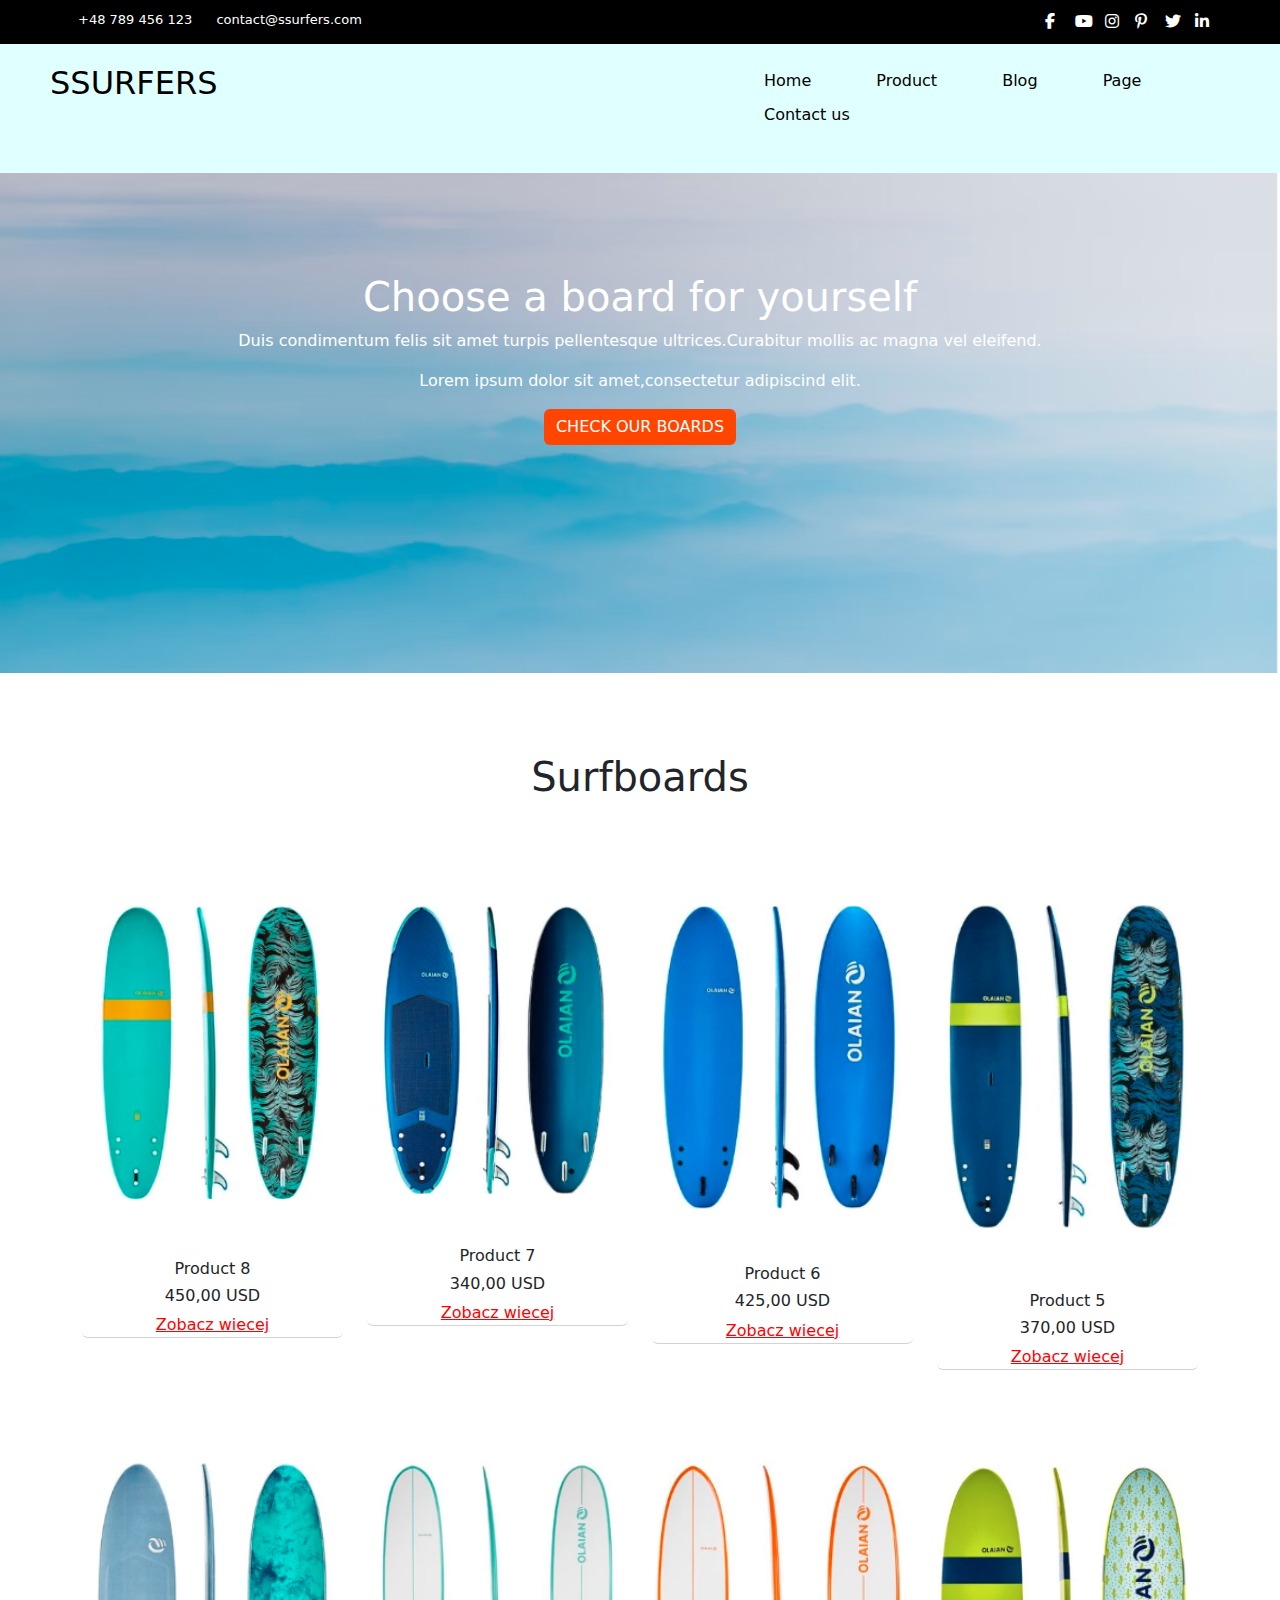
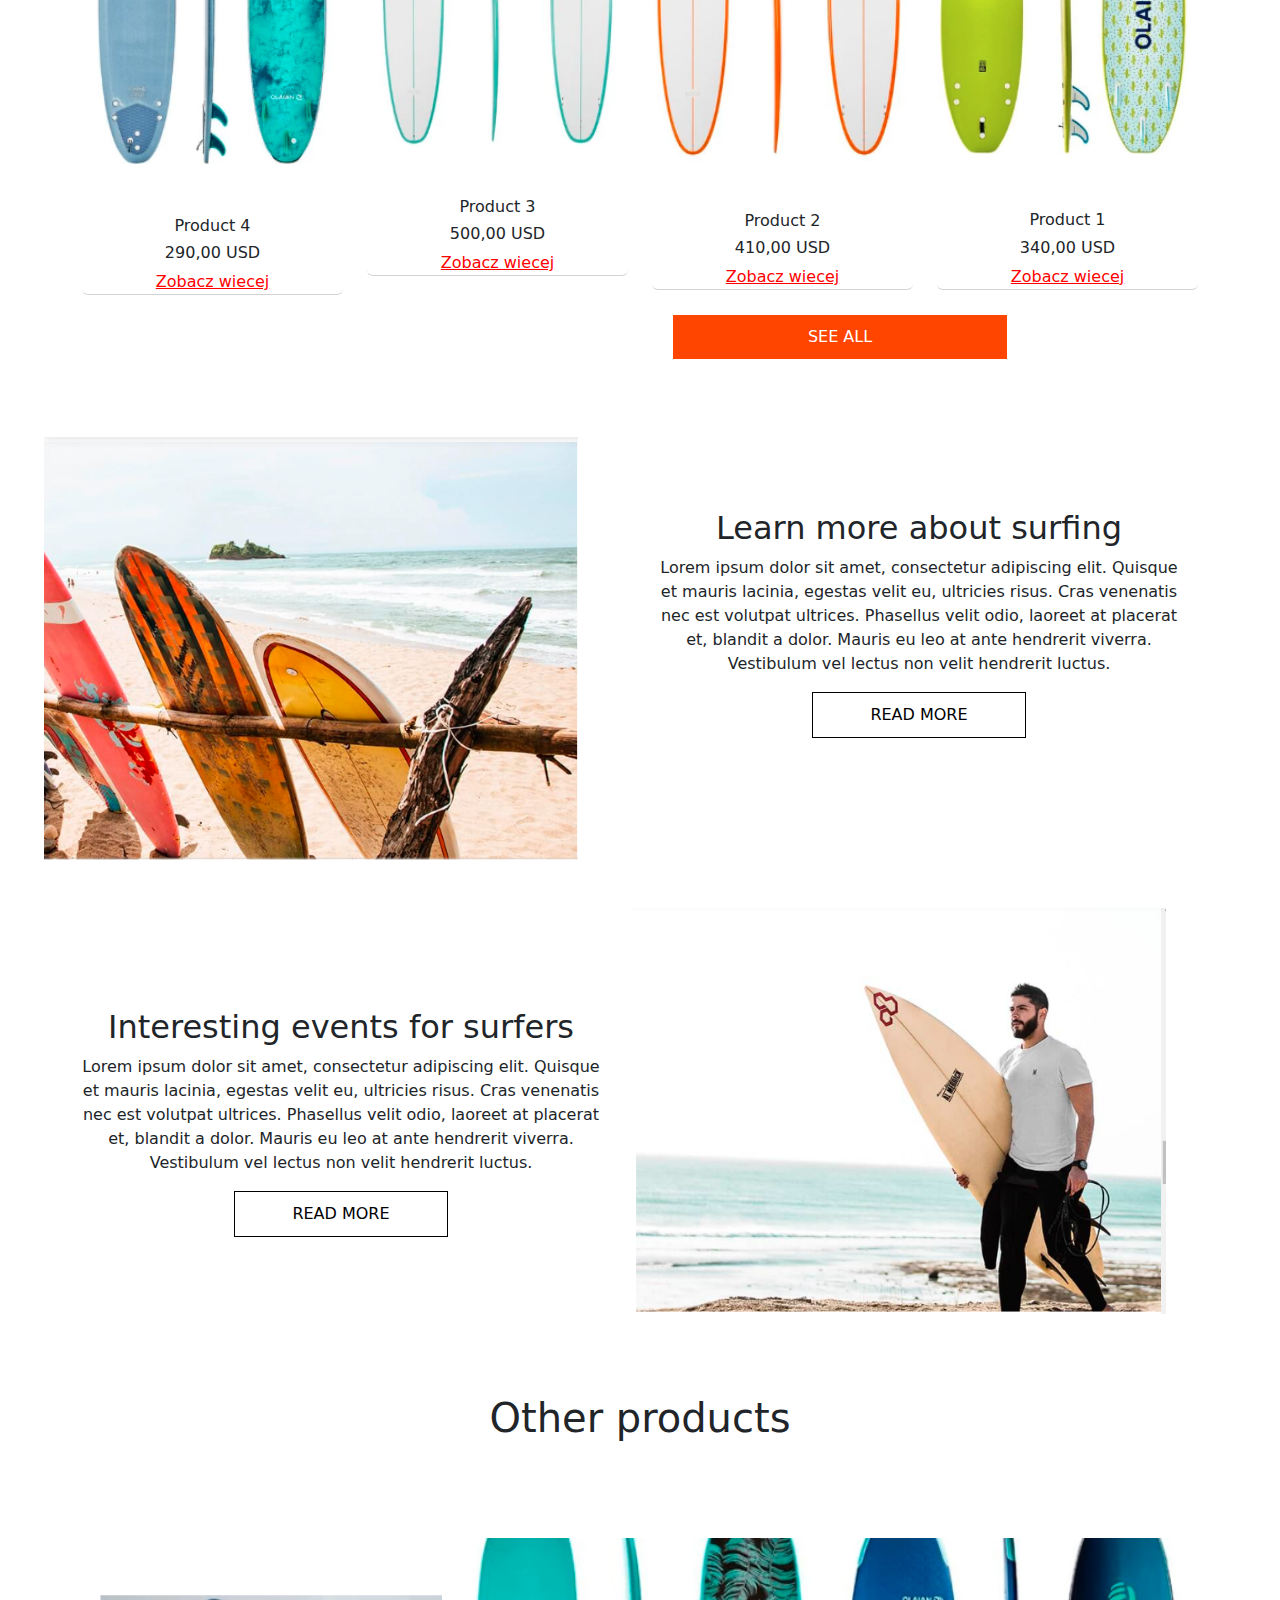
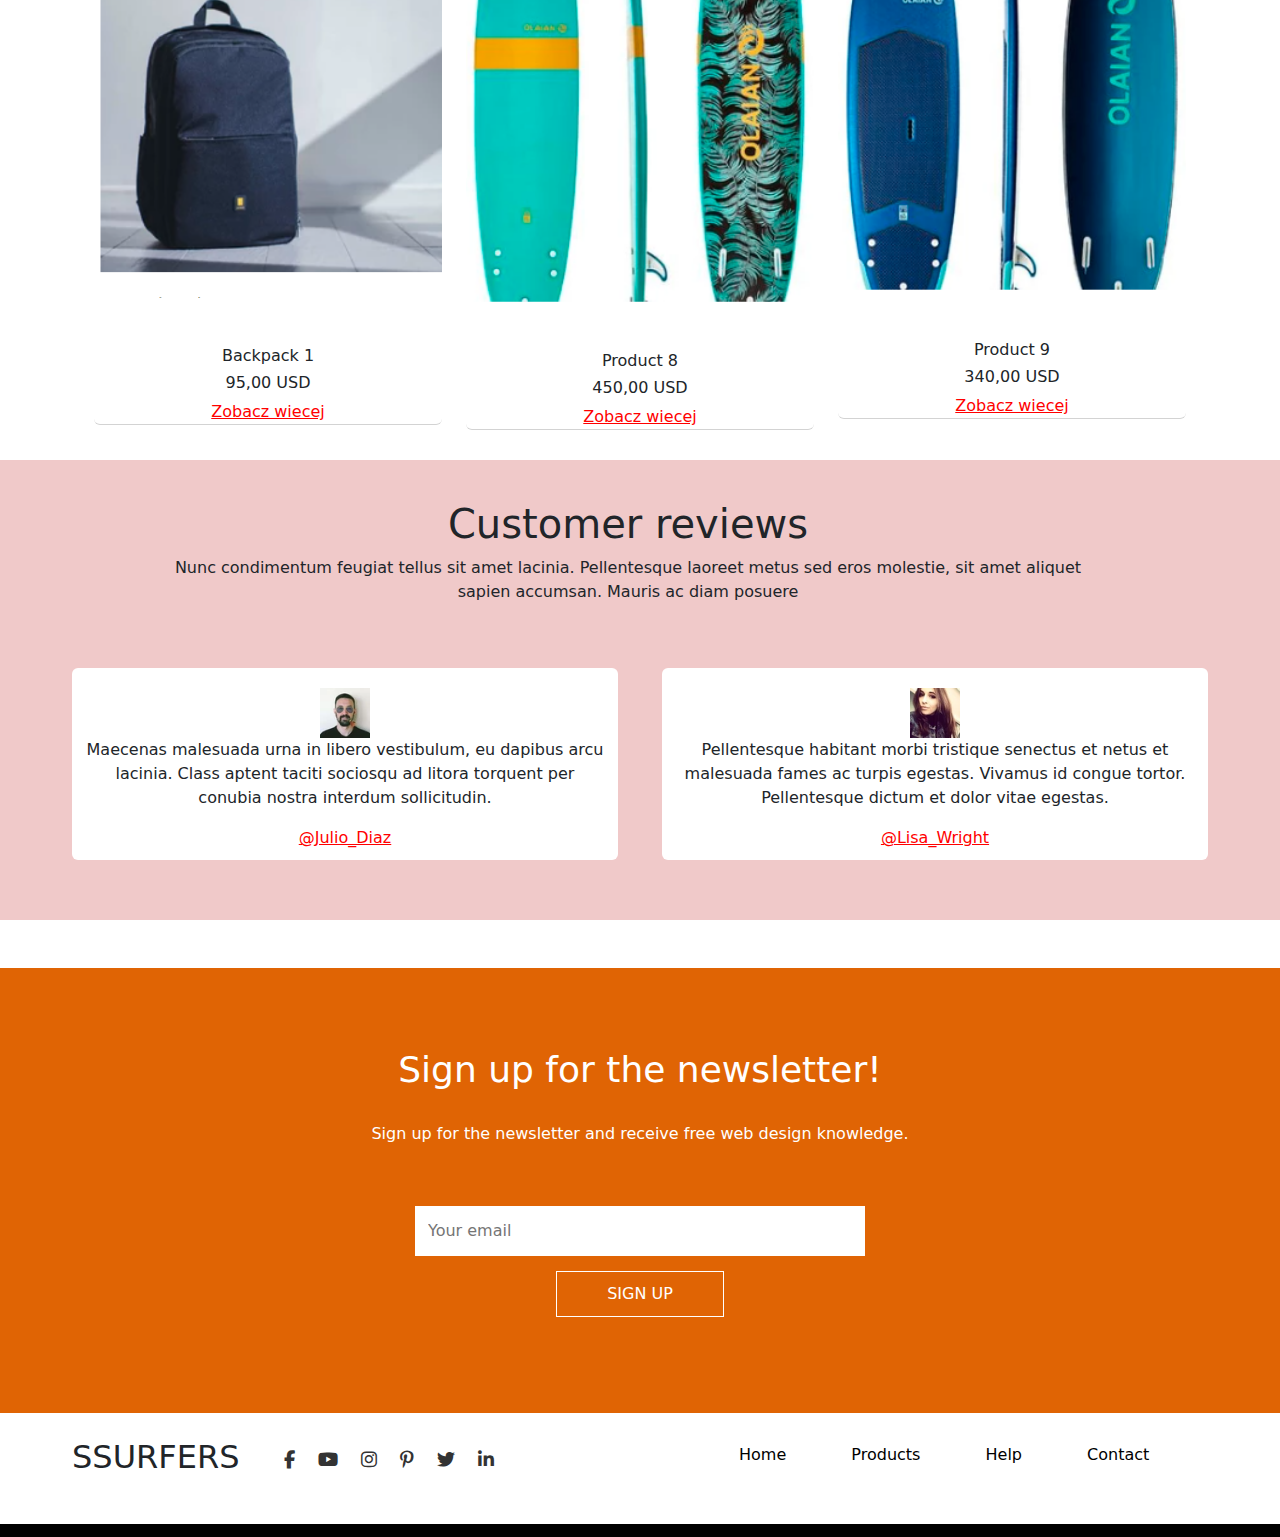
<file: index.html>
<html>
    <head>
        <title>website</title>
            <link href="css/bootstrap.min.css" rel="stylesheet">
            <link href="css/style.css" rel="stylesheet">
    <link rel="stylesheet" href="https://cdnjs.cloudflare.com/ajax/libs/font-awesome/6.5.1/css/all.min.css"/>
    </head>
    <body>
        <div class="container-fluid myinfo">
            <div class="row">
        <div class="col-md-6 info">
         <p>+48 789 456 123</p>
            <p>contact@ssurfers.com</p>
        </div>
        
        <div class="col-md-6 icons">
                <i class="fa-brands fa-facebook-f"></i>
                <i class="fa-brands fa-youtube"></i>
                <i class="fa-brands fa-instagram"></i>
                <i class="fa-brands fa-pinterest-p"></i>
                <i class="fa-brands fa-twitter"></i>
                <i class="fa-brands fa-linkedin-in"></i>
                </div>
        </div>
        </div>
    </div>
        <div class="container-fluid bar">
            <div class="row">
                <div class="col-md-6">
                    <h2>SSURFERS</h2>
                </div>
                <div class="col-md-6">
                    <nav>
                        <ul>
                            <li><a href="index.html">Home</a></li>
                            <li><a href="product.html">Product</a></li>
                            <li><a href="Blog.html">Blog</a></li>
                            <li><a href="About us.html">Page</a></li>
                            <li><a href="Contact.html">Contact us</a></li>
                        </ul>
                    </nav>
                </div>
            </div>
            </div>
        <div class="container-fluid image text-center">
            <div class="row text">
                <center><h1>Choose a board for yourself</h1>
            <p>Duis condimentum felis sit amet turpis pellentesque ultrices.Curabitur mollis ac magna vel eleifend.</p>
            <p>Lorem ipsum dolor sit amet,consectetur adipiscind elit.</p></center>
            </div>
            <button class="btn text-center">CHECK OUR BOARDS</button>
        </div>
        
        <div class="container text-center">
            <div class="row text2">
                <h1>Surfboards</h1>
            </div>

            <div class="row">
                <div class="col-md-3">
                    <div class="card mycard text-center">
                    <img src="images/boart1.PNG" class="my-5">
                        <h6>Product 8</h6>
                        <h6>450,00 USD</h6>
                        <a href="index.html" class="read">Zobacz wiecej</a>
                    </div>
                </div>
                <div class="col-md-3">
                    <div class="card mycard text-center">
                        <img src="images/boart2.PNG" class="my-5">
                            <h6>Product 7</h6>
                            <h6>340,00 USD</h6>
                            <a href="index.html"class="read">Zobacz wiecej</a>
                        </div>
                </div>
                <div class="col-md-3">
                    <div class="card mycard text-center">
                      <img src="images/boart3.PNG" class="my-5">
                            <h6>Product 6</h6>
                            <h6>425,00 USD</h6>
                            <a href="index.html"class="read">Zobacz wiecej</a>
                        </div>
                </div>
                <div class="col-md-3">
                    <div class="card mycard text-center">
                        <img src="images/boart4.PNG" class="my-5">
                            <h6>Product 5</h6>
                            <h6>370,00 USD</h6>
                            <a href="index.html"class="read">Zobacz wiecej</a>
                            </div>
                </div>
            </div>

            
            <div class="row">
                <div class="col-md-3">
                    <div class="card mycard text-center">
                    <img src="images/boart5.PNG" class="my-5" class="my-5">
                        <h6>Product 4</h6>
                        <h6>290,00 USD</h6>
                        <a href="index.html" class="read">Zobacz wiecej</a>
                    
                    </div>
                </div>
                <div class="col-md-3">
                    <div class="card mycard text-center">
                        <img src="images/boart6.PNG" class="my-5">
                            <h6>Product 3</h6>
                            <h6>500,00 USD</h6>
                            <a href="index.html"class="read">Zobacz wiecej</a>
                    </div>
                </div>
                <div class="col-md-3">
                    <div class="card mycard text-center">
                    <img src="images/boart7.PNG" class="my-5">
                            <h6>Product 2</h6>
                            <h6>410,00 USD</h6>
                            <a href="index.html"class="read">Zobacz wiecej</a>
                    </div>
                </div>
                <div class="col-md-3">
                    <div class="card mycard text-center">
                        <img src="images/boart8.PNG" class="my-5">
                            <h6>Product 1</h6>
                            <h6>340,00 USD</h6>
                            <a href="index.html"class="read">Zobacz wiecej</a>
                    </div>
                </div>
            </div>

            <div class="row">
                <div class="col-md-12">
                    <button class="btn2 text-center">SEE ALL</button>
             
                </div>
            </div>
            <div class="container ">
                <div class="row">
                    <div class="col-6 my-5">
                     <img src="images/viewpic.PNG"class="viewpic">   
                    </div>
                    <div class="col-6 view text-center">
                        <h2>Learn more about surfing</h2>
                        <p>Lorem ipsum dolor sit amet, consectetur adipiscing elit. Quisque et mauris lacinia, egestas velit eu, ultricies risus. Cras venenatis nec est volutpat ultrices. Phasellus velit odio, laoreet at placerat et, blandit a dolor. Mauris eu leo at ante hendrerit viverra. Vestibulum vel lectus non velit hendrerit luctus. </p>
          <button class="btn3 text-center">READ MORE</button>
                    </div>
                </div>
            </div>
            <div class="container">
                <div class="row">
                    <div class="col-md-6 col-sm-12 man text-center">
                        <h2>Interesting events for surfers</h2>
                        <p>Lorem ipsum dolor sit amet, consectetur adipiscing elit. Quisque et mauris lacinia, egestas velit eu, ultricies risus. Cras venenatis nec est volutpat ultrices. Phasellus velit odio, laoreet at placerat et, blandit a dolor. Mauris eu leo at ante hendrerit viverra. Vestibulum vel lectus non velit hendrerit luctus.</p>
                        <button class="btn3 text-center">READ MORE</button>
                    </div>
                    <div class="col-md-6 col-sm-12 manpic">
                        <img src="images/manpic.PNG" class="img-fluid">
                    </div>
                </div>
            </div>
            <div class="container">
                <div class="row text2">
                    <h1>Other products</h1>
                </div>
    
                <div class="row">
                    <div class="col-md-4">
                        <div class="card mycard text-center">
                        <img src="images/bag.PNG" class="my-5">
                            <h6>Backpack 1</h6>
                            <h6>95,00 USD</h6>
                            <a href="index.html" class="read">Zobacz wiecej</a>
                        </div>
                        </div>
                        <div class="col-md-4">
                            <div class="card mycard text-center">
                                <img src="images/boart9.PNG" class="my-5">
                                    <h6>Product 8</h6>
                                    <h6>450,00 USD</h6>
                                    <a href="index.html"class="read">Zobacz wiecej</a>
                            </div>
                        </div>
                        <div class="col-md-4">
                            <div class="card mycard text-center">
                                <img src="images/boart10.PNG" class="my-5">
                                    <h6>Product 9</h6>
                                    <h6>340,00 USD</h6>
                                    <a href="index.html"class="read">Zobacz wiecej</a>
                            </div>
                        </div>
                        </div>
                    </div>
                    </div>
                    
                    <div class="container-fluid color">
                        <div class="row text-center review">
                            <h1>Customer reviews</h1>
                            <p>Nunc condimentum feugiat tellus sit amet lacinia. Pellentesque laoreet metus sed eros molestie, sit amet aliquet sapien accumsan. Mauris ac diam posuere</p>
                            </div>
                            <div class="row my-5">
                            <div class="col-6 text-center">
                                <div class="card text-center male">
                                <img src="images/male.webp" width="50" style="margin: 0 auto;">
                                <p>Maecenas malesuada urna in libero vestibulum, eu dapibus arcu lacinia. Class aptent taciti sociosqu ad litora torquent per conubia nostra interdum sollicitudin.</p>
                               <a href="index.html"class="read">@Julio_Diaz</a> 
                            </div>
                            </div>
                            <div class="col-6">
                                <div class="card text-center female">
                                <img src="images/female.webp" width="50" style="margin: 0 auto;">
                                <p>Pellentesque habitant morbi tristique senectus et netus et malesuada fames ac turpis egestas. Vivamus id congue tortor. Pellentesque dictum et dolor vitae egestas.</p>
                                <a href="index.html"class="read">@Lisa_Wright</a> 
                            </div>
                            </div>
                        </div>
                        </div>
                        <div class="container-fluid mycard2">
                            <h1>Sign up for the newsletter!</h1>
                            <p>Sign up for the newsletter and receive free web design knowledge.</p>
                            <form action="/subcribe"method="post">
                            <input type="email"placeholder="Your email"><br>
                            <button class="submit">SIGN UP</button>
                            </form>
                        </div>
                        <div class="container-fluid bar2">
                            <div class="row">
                                <div class="col-md-6">
                                    <h2 class="logo">SSURFERS</h2>
                                    <div class="icons2">
                                        <i class="fa-brands fa-facebook-f"></i>
                                        <i class="fa-brands fa-youtube"></i>
                                        <i class="fa-brands fa-instagram"></i>
                                        <i class="fa-brands fa-pinterest-p"></i>
                                        <i class="fa-brands fa-twitter"></i>
                                        <i class="fa-brands fa-linkedin-in"></i>
                                        </div>
                                </div>
                                <div class="col-md-6">
                                    <nav>
                                        <ul>
                                            <li><a href="website design.html">Home</a></li>
                                            <li><a href="product.html">Products</a></li>
                                            <li><a href="About us.html">Help</a></li>
                                            <li><a href="Contact.html">Contact</a></li>
                                        </ul>
                                    </nav>
                                </div>
                            </div>
                            </div>
                            


        <script src="java script/bootstrap.bundle.js"></script>
    </body>
</html>
</file>
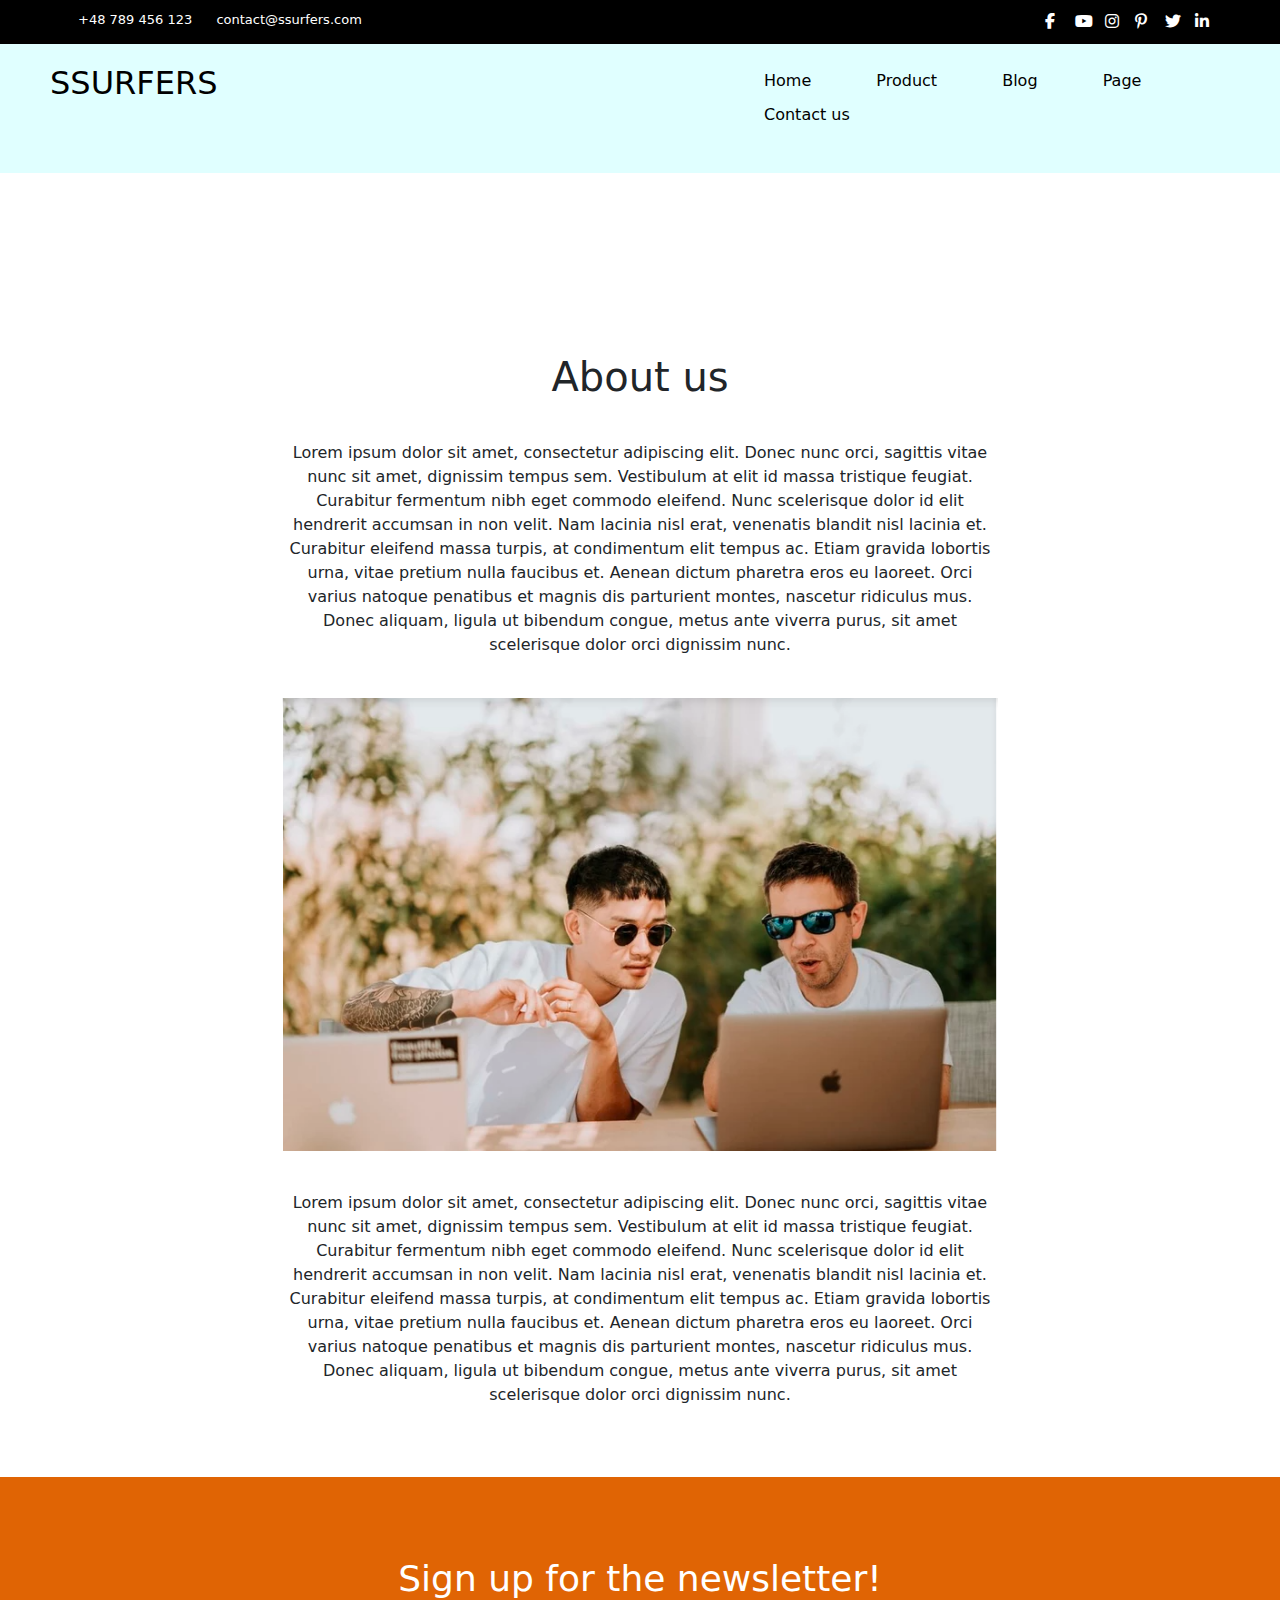
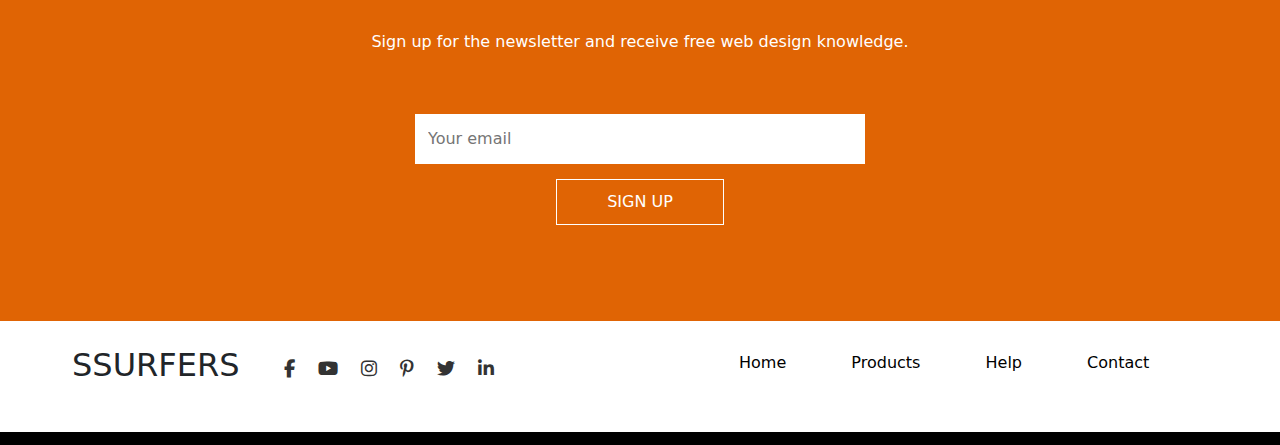
<file: About us.html>
<html lang="en">

<head>
    <title>website</title>
    <link href="css/bootstrap.min.css" rel="stylesheet">
    <link href="css/style.css" rel="stylesheet">
    <link rel="stylesheet" href="https://cdnjs.cloudflare.com/ajax/libs/font-awesome/6.5.1/css/all.min.css" />
</head>

<body>

    <div class="container-fluid myinfo">
        <div class="row">
            <div class="col-md-6 info">
                <p>+48 789 456 123</p>
                <p>contact@ssurfers.com</p>
            </div>

            <div class="col-md-6 icons">
                <i class="fa-brands fa-facebook-f"></i>
                <i class="fa-brands fa-youtube"></i>
                <i class="fa-brands fa-instagram"></i>
                <i class="fa-brands fa-pinterest-p"></i>
                <i class="fa-brands fa-twitter"></i>
                <i class="fa-brands fa-linkedin-in"></i>
            </div>
        </div>
    </div>
    
    <div class="container-fluid bar">
        <div class="row">
            <div class="col-md-6">
                <h2>SSURFERS</h2>
            </div>
            <div class="col-md-6">
                <nav>
                    <ul>
                        <li><a href="index.html">Home</a></li>
                        <li><a href="product.html">Product</a></li>
                        <li><a href="Blog.html">Blog</a></li>
                        <li><a href="About us.html">Page</a></li>
                        <li><a href="Contact.html">Contact us</a></li>
                    </ul>
                </nav>
            </div>
        </div>
    </div>
    <div class="container-fluid text-center at">
        <div class="row">
            <div class="col-md-12 about text-center">
                <h1>About us</h1>
                <p>Lorem ipsum dolor sit amet, consectetur adipiscing elit. Donec nunc orci, sagittis vitae nunc sit
                    amet, dignissim tempus sem. Vestibulum at elit id massa tristique feugiat. Curabitur fermentum nibh
                    eget commodo eleifend. Nunc scelerisque dolor id elit hendrerit accumsan in non velit. Nam lacinia
                    nisl erat, venenatis blandit nisl lacinia et. Curabitur eleifend massa turpis, at condimentum elit
                    tempus ac. Etiam gravida lobortis urna, vitae pretium nulla faucibus et. Aenean dictum pharetra eros
                    eu laoreet. Orci varius natoque penatibus et magnis dis parturient montes, nascetur ridiculus mus.
                    Donec aliquam, ligula ut bibendum congue, metus ante viverra purus, sit amet scelerisque dolor orci
                    dignissim nunc.</p>
                <img src="images/abpic.png" class="img-fluid">
                <p>Lorem ipsum dolor sit amet, consectetur adipiscing elit. Donec nunc orci, sagittis vitae nunc sit
                    amet, dignissim tempus sem. Vestibulum at elit id massa tristique feugiat. Curabitur fermentum nibh
                    eget commodo eleifend. Nunc scelerisque dolor id elit hendrerit accumsan in non velit. Nam lacinia
                    nisl erat, venenatis blandit nisl lacinia et. Curabitur eleifend massa turpis, at condimentum elit
                    tempus ac. Etiam gravida lobortis urna, vitae pretium nulla faucibus et. Aenean dictum pharetra eros
                    eu laoreet. Orci varius natoque penatibus et magnis dis parturient montes, nascetur ridiculus mus.
                    Donec aliquam, ligula ut bibendum congue, metus ante viverra purus, sit amet scelerisque dolor orci
                    dignissim nunc.</p>
            </div>
        </div>
    </div>
    <div class="container-fluid nxtcard2">
        <h1>Sign up for the newsletter!</h1>
        <p>Sign up for the newsletter and receive free web design knowledge.</p>
        <form action="/subcribe" method="post">
            <input type="email" placeholder="Your email"><br>
            <button class="submit">SIGN UP</button>
        </form>
    </div>
    <div class="container-fluid bar2">
        <div class="row">
            <div class="col-md-6">
                <h2 class="logo">SSURFERS</h2>
                <div class="icons2">
                    <i class="fa-brands fa-facebook-f"></i>
                    <i class="fa-brands fa-youtube"></i>
                    <i class="fa-brands fa-instagram"></i>
                    <i class="fa-brands fa-pinterest-p"></i>
                    <i class="fa-brands fa-twitter"></i>
                    <i class="fa-brands fa-linkedin-in"></i>
                </div>
            </div>
            <div class="col-md-6">
                <nav>
                    <ul>
                        <li><a href="index.html">Home</a></li>
                        <li><a href="product.html">Products</a></li>
                        <li><a href="About us.html">Help</a></li>
                        <li><a href="Contact.html">Contact</a></li>
                    </ul>
                </nav>
            </div>
        </div>
    </div>

</body>

</html>
</file>
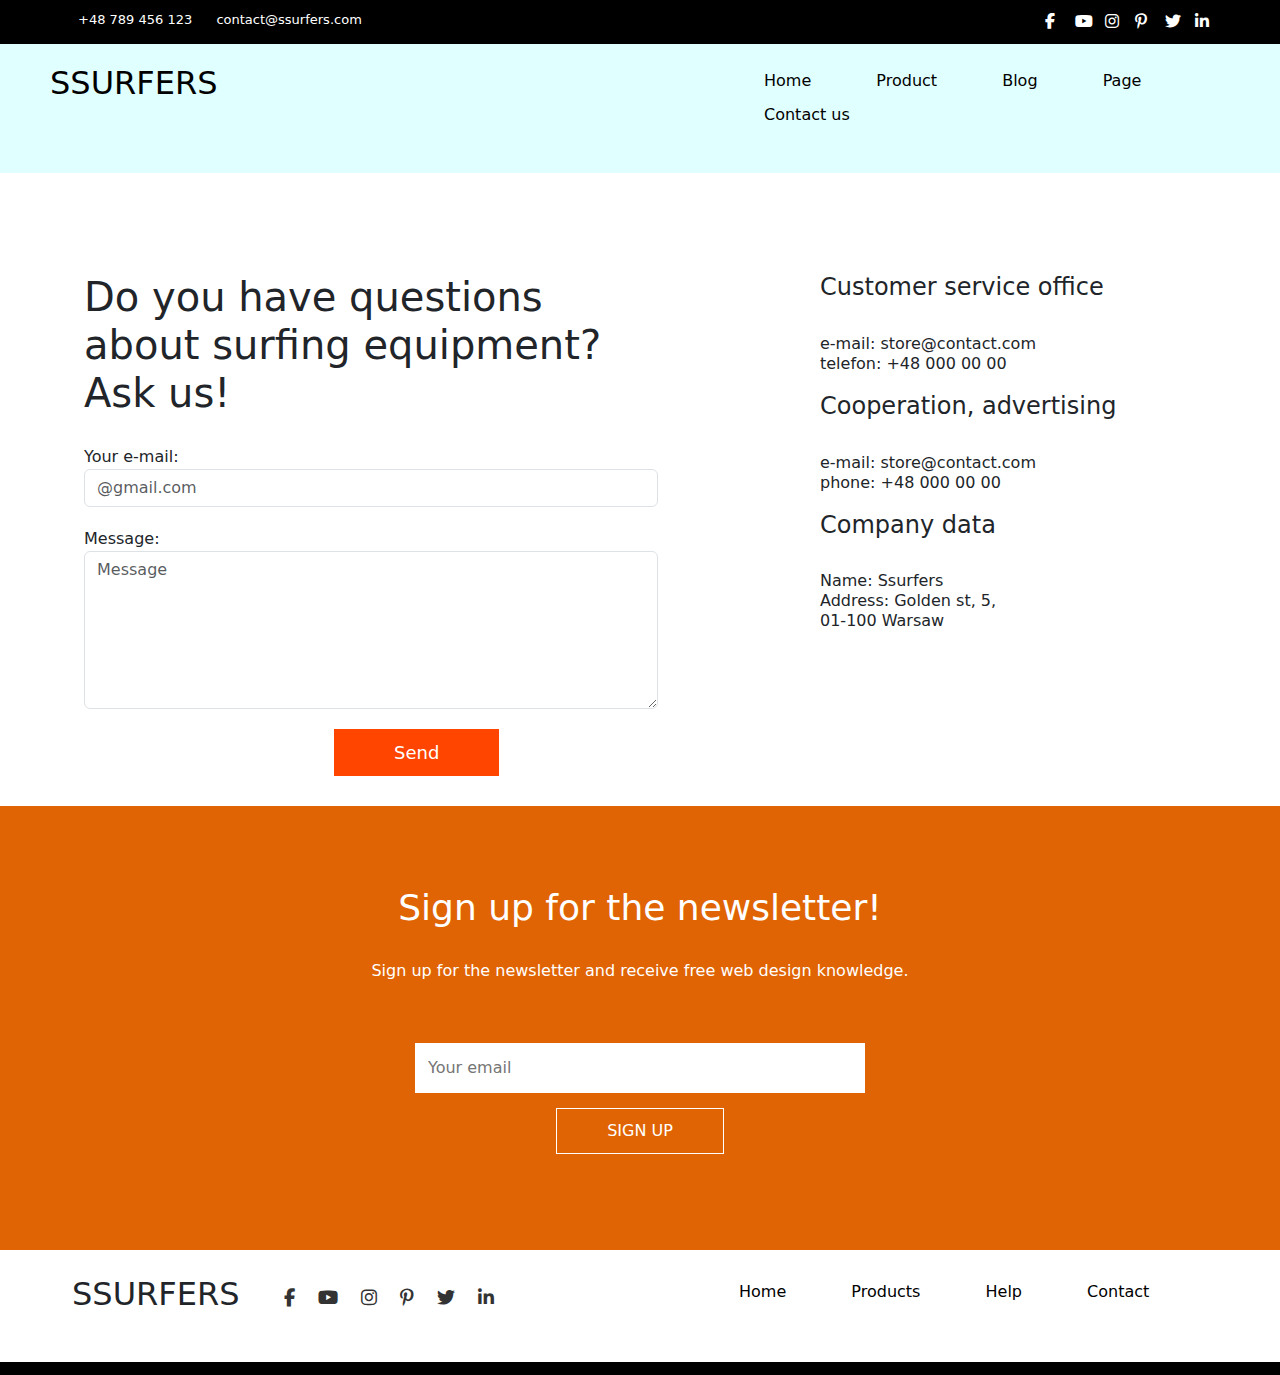
<file: Contact.html>
<html lang="en">
<head>
    <title>website</title>
    <link href="css/bootstrap.min.css" rel="stylesheet">
    <link href="css/style.css" rel="stylesheet">
    <link rel="stylesheet" href="https://cdnjs.cloudflare.com/ajax/libs/font-awesome/6.5.1/css/all.min.css" />
</head>
<body>
    <div class="container-fluid myinfo">
        <div class="row">
            <div class="col-md-6 info">
                <p>+48 789 456 123</p>
                <p>contact@ssurfers.com</p>
            </div>

            <div class="col-md-6 icons">
                <i class="fa-brands fa-facebook-f"></i>
                <i class="fa-brands fa-youtube"></i>
                <i class="fa-brands fa-instagram"></i>
                <i class="fa-brands fa-pinterest-p"></i>
                <i class="fa-brands fa-twitter"></i>
                <i class="fa-brands fa-linkedin-in"></i>
            </div>
        </div>
    </div>
    <div class="container-fluid bar">
        <div class="row">
            <div class="col-md-6">
                <h2>SSURFERS</h2>
            </div>
            <div class="col-md-6">
                <nav>
                    <ul>
                        <li><a href="index.html">Home</a></li>
                        <li><a href="product.html">Product</a></li>
                        <li><a href="Blog.html">Blog</a></li>
                        <li><a href="About us.html">Page</a></li>
                        <li><a href="Contact.html">Contact us</a></li>
                    </ul>
                </nav>
            </div>
        </div>
    </div>
    <div class="container-fluid">
        <div class="row cnt">
            <div class="col-md-6 cnt1" >
                <h1>Do you have questions about surfing equipment? Ask us!</h1>
                <form>
                    <lable>Your e-mail:</lable>
                <div>
                    <input type="email"placeholder="@gmail.com"class="form-control">
                </div>
                <lable>Message:</lable>
                <div>
                    <textarea rows="6" placeholder="Message"class="form-control"></textarea>
                </div>
                </form>
                <button class="btn5 text-center">Send</button>
            </div>

            <div class="col-md-6 cnt2">
              <h4 class="hd">Customer service office</h4>
              <p>e-mail: store@contact.com</p>
              <p  class="prg">telefon: +48 000 00 00</p>
              <h4 class="hd">Cooperation, advertising</h4>
              <p>e-mail: store@contact.com</p>
              <p  class="prg">phone: +48 000 00 00</p>
              <h4 class="hd">Company data</h4>
              <p>Name: Ssurfers</p>
              <p class="prg">Address: Golden st, 5,</p>
              <p class="prg">01-100 Warsaw</p>  
            </div>
        </div>
    </div>
    <div class="container-fluid mycard2">
        <h1>Sign up for the newsletter!</h1>
        <p>Sign up for the newsletter and receive free web design knowledge.</p>
        <form action="/subcribe"method="post">
        <input type="email"placeholder="Your email"><br>
        <button class="submit">SIGN UP</button>
        </form>
    </div>
    <div class="container-fluid bar2">
        <div class="row">
            <div class="col-md-6">
                <h2 class="logo">SSURFERS</h2>
                <div class="icons2">
                    <i class="fa-brands fa-facebook-f"></i>
                    <i class="fa-brands fa-youtube"></i>
                    <i class="fa-brands fa-instagram"></i>
                    <i class="fa-brands fa-pinterest-p"></i>
                    <i class="fa-brands fa-twitter"></i>
                    <i class="fa-brands fa-linkedin-in"></i>
                    </div>
            </div>
            <div class="col-md-6">
                <nav>
                    <ul>
                        <li><a href="index.html">Home</a></li>
                        <li><a href="product.html">Products</a></li>
                        <li><a href="About us.html">Help</a></li>
                        <li><a href="Contact.html">Contact</a></li>
                    </ul>
                </nav>
            </div>
        </div>
        </div>
        
    
    
</body>
</html>
</file>
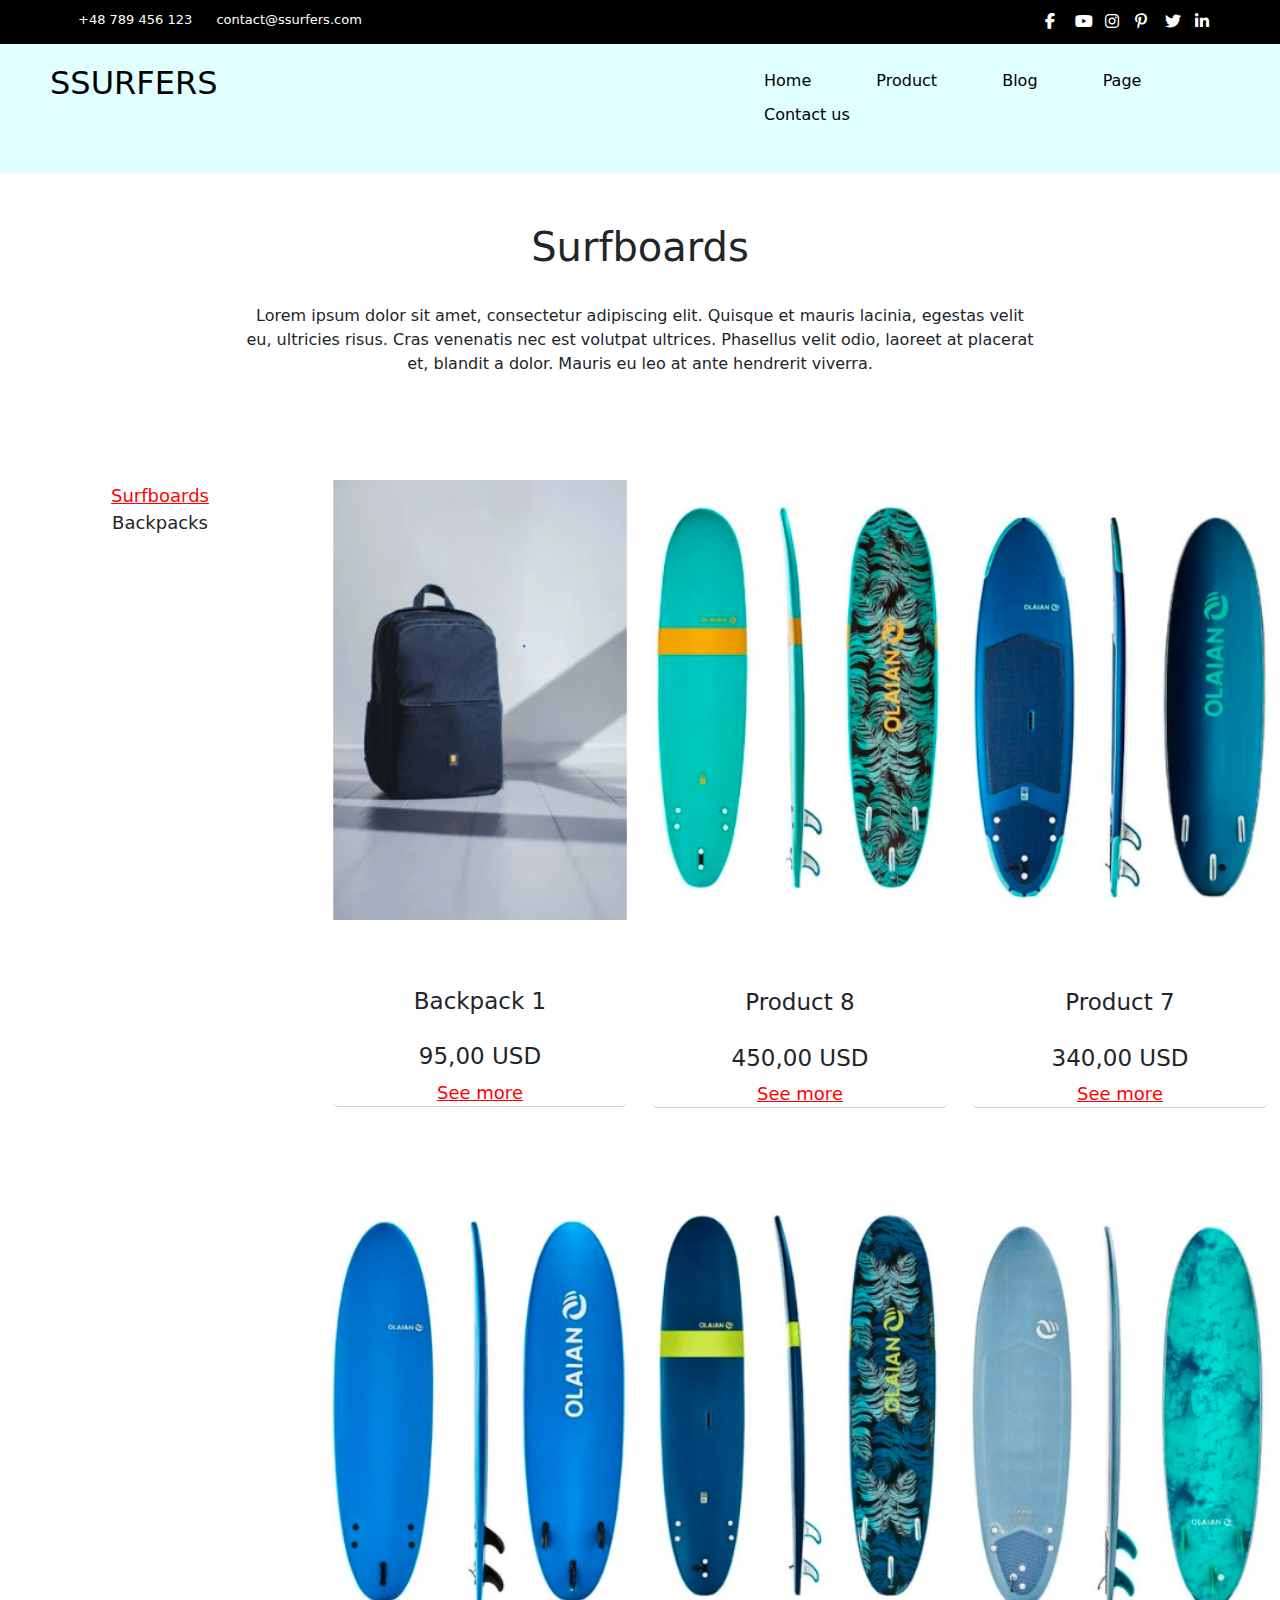
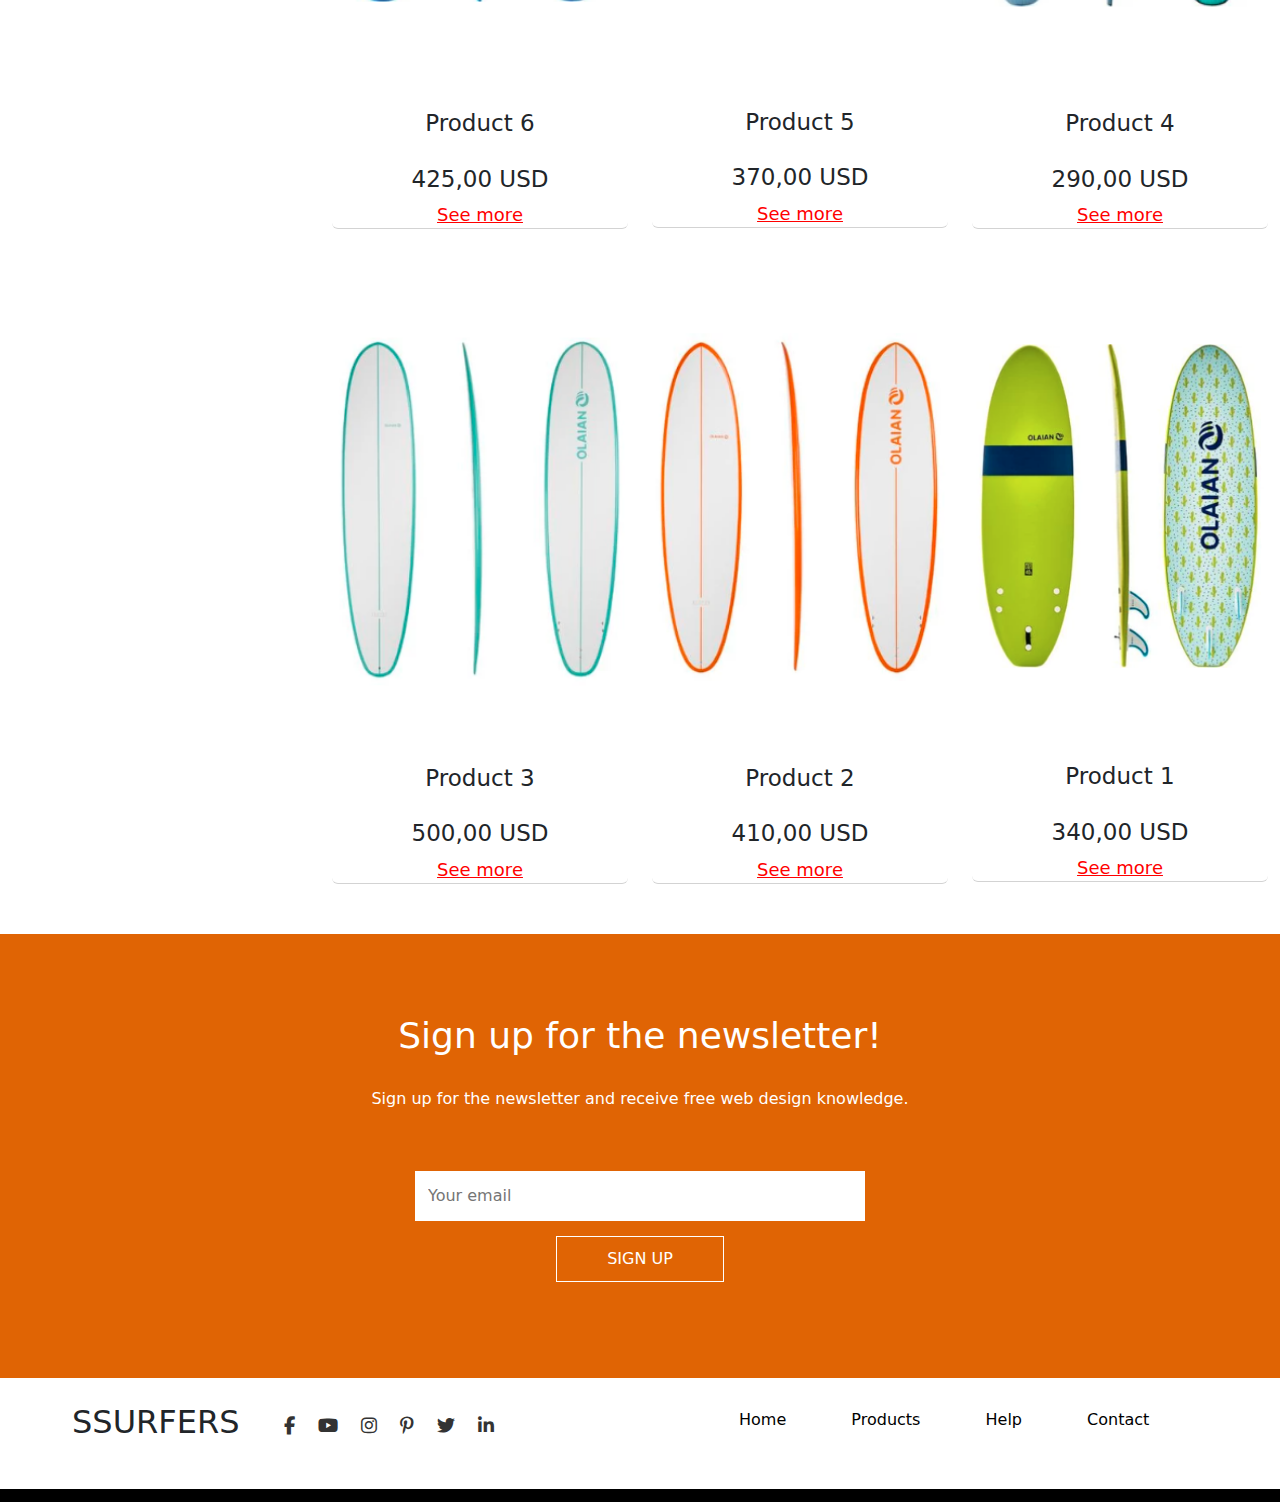
<file: product.html>
<html lang="en">
<head>
    <title>website</title>
    <link href="css/bootstrap.min.css"rel="stylesheet">
    <link href="css/style.css" rel="stylesheet">
<link rel="stylesheet" href="https://cdnjs.cloudflare.com/ajax/libs/font-awesome/6.5.1/css/all.min.css"/>
</head>
<body>
    <div class="container-fluid myinfo">
        <div class="row">
    <div class="col-md-6 info">
     <p>+48 789 456 123</p>
        <p>contact@ssurfers.com</p>
    </div>
    
    <div class="col-md-6 icons">
            <i class="fa-brands fa-facebook-f"></i>
            <i class="fa-brands fa-youtube"></i>
            <i class="fa-brands fa-instagram"></i>
            <i class="fa-brands fa-pinterest-p"></i>
            <i class="fa-brands fa-twitter"></i>
            <i class="fa-brands fa-linkedin-in"></i>
            </div>
    </div>
    </div>
</div>
<div class="container-fluid bar">
    <div class="row">
        <div class="col-md-6">
            <h2>SSURFERS</h2>
        </div>
        <div class="col-md-6">
            <nav>
                <ul>
                    <li><a href="index.html">Home</a></li>
                    <li><a href="product.html">Product</a></li>
                    <li><a href="Blog.html">Blog</a></li>
                    <li><a href="About us.html">Page</a></li>
                    <li><a href="Contact.html">Contact us</a></li>
                </ul>
            </nav>
        </div>
    </div>
    </div>
    <div class="container-fluid">
        <div class="row nxt text-center">
            <h1>Surfboards</h1>
            <p>Lorem ipsum dolor sit amet, consectetur adipiscing elit. Quisque et mauris lacinia, egestas velit eu, ultricies risus. Cras venenatis nec est volutpat ultrices. Phasellus velit odio, laoreet at placerat et, blandit a dolor. Mauris eu leo at ante hendrerit viverra. </p>
        </div>
        <div class="row">
            <div class="col-md-3">
                <div class="card nxtcard1 text-center">
                    <a href="index.html" class="nxtread">Surfboards</a>
                    <p>Backpacks</p>
                </div>
            </div>
            <div class="col-md-3">
                <div class="card nxtcard text-center">
                    <img src="images/nxtpic.PNG" class="my-5">
                        <h6>Backpack 1</h6>
                        <h6>95,00 USD</h6>
                        <a href="index.html"class="nxtread">See more</a>
                    </div>
            </div>
            <div class="col-md-3">
                <div class="card nxtcard text-center">
                    <img src="images/nxt1.png" class="my-5">
                        <h6>Product 8</h6>
                        <h6>450,00 USD</h6>
                        <a href="index.html"class="nxtread">See more</a>
                    </div>
            </div>
            <div class="col-md-3">
                <div class="card nxtcard text-center">
                    <img src="images/nxt2.png" class="my-5">
                        <h6>Product 7</h6>
                        <h6>340,00 USD</h6>
                        <a href="index.html"class="nxtread">See more</a>
                    </div>
            </div>
            </div>
            </div>
            <div class="container-fluid">
                <div class="row">
                    <div class="col-md-3">
                        <div class="card nxtcard1 text-center">
                           
                        </div>
                    </div>
                    <div class="col-md-3">
                        <div class="card nxtcard text-center">
                            <img src="images/nxt3.png" class="my-5">
                                <h6>Product 6</h6>
                                <h6>425,00 USD</h6>
                                <a href="index.html"class="nxtread">See more</a>
                            </div>
                    </div>
                    <div class="col-md-3">
                        <div class="card nxtcard text-center">
                            <img src="images/nxt4.png" class="my-5">
                                <h6>Product 5</h6>
                                <h6>370,00 USD</h6>
                                <a href="index.html"class="nxtread">See more</a>
                            </div>
                    </div>
                    <div class="col-md-3">
                        <div class="card nxtcard text-center">
                            <img src="images/nxt5.png" class="my-5">
                                <h6>Product 4</h6>
                                <h6>290,00 USD</h6>
                                <a href="index.html"class="nxtread">See more</a>
                            </div>
                    </div>
                    </div>
                    </div>
                    <div class="container-fluid">
                        <div class="row">
                            <div class="col-md-3">
                                <div class="card nxtcard1 text-center">
                                   
                                </div>
                            </div>
                            <div class="col-md-3">
                                <div class="card nxtcard text-center">
                                    <img src="images/nxt6.png" class="my-5">
                                        <h6>Product 3</h6>
                                        <h6>500,00 USD</h6>
                                        <a href="index.html"class="nxtread">See more</a>
                                    </div>
                            </div>
                            <div class="col-md-3">
                                <div class="card nxtcard text-center">
                                    <img src="images/nxt7.png" class="my-5">
                                        <h6>Product 2</h6>
                                        <h6>410,00 USD</h6>
                                        <a href="index.html"class="nxtread">See more</a>
                                    </div>
                            </div>
                            <div class="col-md-3">
                                <div class="card nxtcard text-center">
                                    <img src="images/nxt8a.png" class="my-5">
                                        <h6>Product 1</h6>
                                        <h6>340,00 USD</h6>
                                        <a href="index.html"class="nxtread">See more</a>
                                    </div>
                            </div>
                            </div>
                            </div>
                            <div class="container-fluid nxtcard2">
                                <h1>Sign up for the newsletter!</h1>
                                <p>Sign up for the newsletter and receive free web design knowledge.</p>
                                <form action="/subcribe"method="post">
                                <input type="email"placeholder="Your email"><br>
                                <button class="submit">SIGN UP</button>
                                </form>
                            </div>
                            <div class="container-fluid bar2">
                                <div class="row">
                                    <div class="col-md-6">
                                        <h2 class="logo">SSURFERS</h2>
                                        <div class="icons2">
                                            <i class="fa-brands fa-facebook-f"></i>
                                            <i class="fa-brands fa-youtube"></i>
                                            <i class="fa-brands fa-instagram"></i>
                                            <i class="fa-brands fa-pinterest-p"></i>
                                            <i class="fa-brands fa-twitter"></i>
                                            <i class="fa-brands fa-linkedin-in"></i>
                                            </div>
                                    </div>
                                    <div class="col-md-6">
                                        <nav>
                                            <ul>
                                                <li><a href="index.html">Home</a></li>
                                                <li><a href="product.html">Products</a></li>
                                                <li><a href="About us.html">Help</a></li>
                                                <li><a href="Contact.html">Contact</a></li>
                                            </ul>
                                        </nav>
                                    </div>
                                </div>
                                </div>
                                
    
            
    <script src="java script/bootstrap.bundle.js"></script>   
</body>
</html>
</file>
<file: css/style.css>
.myinfo{background-color: black;
padding:10px;}

.info p{display:inline;
    color: white;
    margin-right: 20px;}

.info{padding-left:80px ;
font-size:13px ;}

.icons{color:white;
    padding-left:400px;
}

.icons i{
    width: 20px;
    margin-left:5px;
}




.bar{
    background-color:lightcyan;
color:black;
border:10px;
padding:20px 0px 25px 50px;}

nav ul li{
    display:inline-block;
    padding:5px;
}
nav ul li a{text-decoration:none;
color:black;}

.image{background-image:url('../images/image.PNG');
height:500px;
width:100%;
background-size:cover;
background-repeat:no-repeat;
}

.text{padding-top:100px;
color:white;}

.btn{background-color:orangered!important;
color:white;
border:20px;display:center;}

.text2{margin-top: 80px;}

.card{border: none;
}
.mycard{border-bottom: 1px solid lightgrey;
    margin-top:40px ;
}

.read{color:red;}


.btn2{background-color:orangered!important;
    color:white;
    border:20px;
    margin-left:400px ;
padding:10px;
width:30%;
margin-top:20px;}

.view{margin-top: 150px; }

.viewpic{width:100%;
background-repeat: no-repeat;
margin-top:30px;
margin-left:-100;
}

.btn3{border: 1px solid #000;
padding:10px;
width:40%;
background-color:white;
}

.man{margin-top:100px;
margin-left:-20px;}

.color{background-color:rgb(240, 201, 201)!important;}

.review{
margin-top:30px;
width:100%;
padding:40px 150px 0px 150px;
}

.male{background-color:white;
margin:0px 10px 30px 60px;
padding:20px 10px 10px 10px;}

.female{background-color:white ;
margin:0px 60px 60px 10px;
padding:20px 10px 10px 10px;
}

.btn4{background-color:rgb(231, 98, 49)!important;
    color:white;
    border:1px solid white;
padding:10px;
margin-top:10px;
}

.mycard2{background-color:#e06404;
color:white;
width:100%;
padding:80px;
text-align:center;}

.mycard2 h1{font-size:36px;
}

.mycard2 p{margin-bottom:20px;
margin-top:30px;}

.mycard2 input[type=email]{padding:12px;
    border:1px solid white;
    margin-top:40px;
    width:450px;
font-size:16px;}

.mycard2 button{background-color:#e06404;
color:white;
margin-top:15;
border:1px solid white;
padding:10px 50px;
cursor:pointer;}

.bar2{margin-top:25px;
    border-bottom: 13px solid black;
background-size:cover;}

.logo{padding-left:60px;
padding-bottom:40px;}

.logo,
.icons2{
  display: inline-block;
  vertical-align: middle;
  margin-right: 30px;
}

.icons2 i{
  font-size: 18px;
  color: #333;
  padding:9px;
  padding-bottom:50px ; 
}

nav ul li{
    display:inline-block;
    margin-left: 50px;
}
nav ul li a{text-decoration:none;
color:black;
}


.nxt{margin-top:50px;
    padding-left:230px;
padding-right:230px;}

.nxt p{margin-top:25;}

.nxtcard{border-bottom: 1px solid lightgrey;
    margin-top:40px ;
    font-size:18px;
}

.nxtcard1{border-bottom: 1px solid white;
    margin-top:90px ;
    padding:0px 50px 560px 50px;
    font-size:18px;
}

.nxtcard h6{font-size:23px;
padding-top: 20px;}

.nxtread{color:red;}

.nxtcard2{background-color:#e06404;
    color:white;
    width:100%;
    padding:80px;
    text-align:center;
margin-top:50px;}
    
    .nxtcard2 h1{font-size:36px;
    }
    
    .nxtcard2 p{margin-bottom:20px;
    margin-top:30px;}
    
    .nxtcard2 input[type=email]{padding:12px;
        border:1px solid white;
        margin-top:40px;
        width:450px;
    font-size:16px;}
    
    .nxtcard2 button{background-color:#e06404;
    color:white;
    margin-top:15;
    border:1px solid white;
    padding:10px 50px;
    cursor:pointer;}

    .Blogpic{background-image:url('../Blogpic.PNG');
        height:350px;
        width:100%;
        background-size:cover;
        background-repeat:no-repeat;
        }

    .blog h1{margin-top:45px;}

    .blog1{margin-top:40px;}

    .blogcard{padding:0px 50px 30px 50px;
        border-bottom: 1px solid lightgrey;}
    .my-blog{margin-top:30px;
    margin-left:30px;}

    .blog2{margin-top:40px;}

    .my-blog2{margin-top:40px;}

    .blogcard1{padding:0px 50px 30px 50px;
        border-bottom: 1px solid lightgrey;}
    
    .my-blog2{margin-top:30px;
        margin-left:30px;
        padding:20px;}
    
    .my-blog2 a{margin-bottom:30px;}

    .blogm{margin-bottom:90px;}

    
.blog3{margin-top:80px;}

    
.blog4{margin-top:40px;}

.blogcard3 h4{margin-top:20px;}

.blogcard3{padding:0px 50px 30px 50px;
    border-bottom: 1px solid lightgrey;
    height: 420px;}


.about{width:70%;
margin:90px auto;
padding:90px;}

.about p{margin:40px 0px 40px 0px;}

.at{margin-bottom:-200px;}

.cnt{margin:80px 0px 30px 60px;
padding-top:20px;}

.cnt1 form{padding-top: 20px;}

.form-control{margin-bottom:20px;}

.btn5{background-color:orangered!important;
    color:white;
    border:20px;
    margin-left:250px ;
padding:10px 60px 10px 60px;
font-size:18px;}

.prg{margin-top:-20px;}

.hd{margin-bottom:30px;}

.cnt2{padding-left:150px;}

img:hover{
    transform: scale(1.1,1.1);
    transition: 1s all ease;
}
</file>
